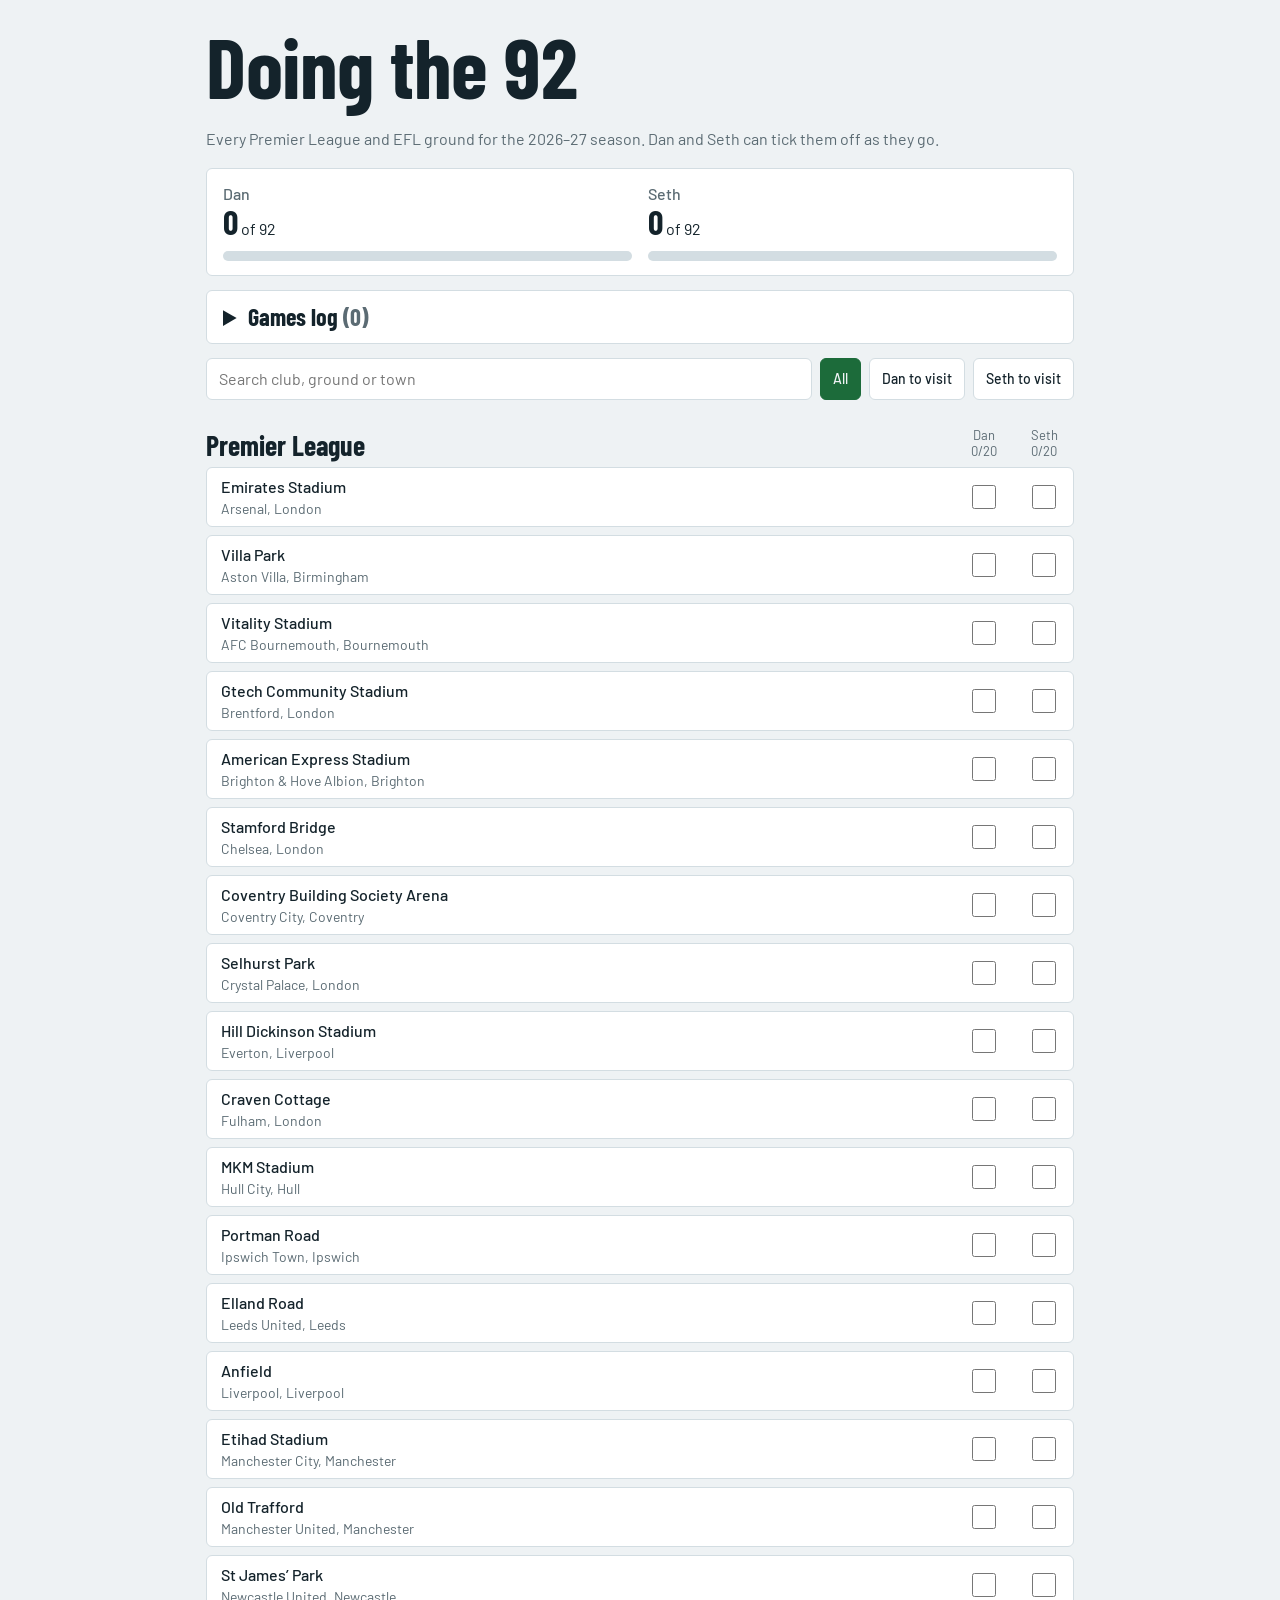
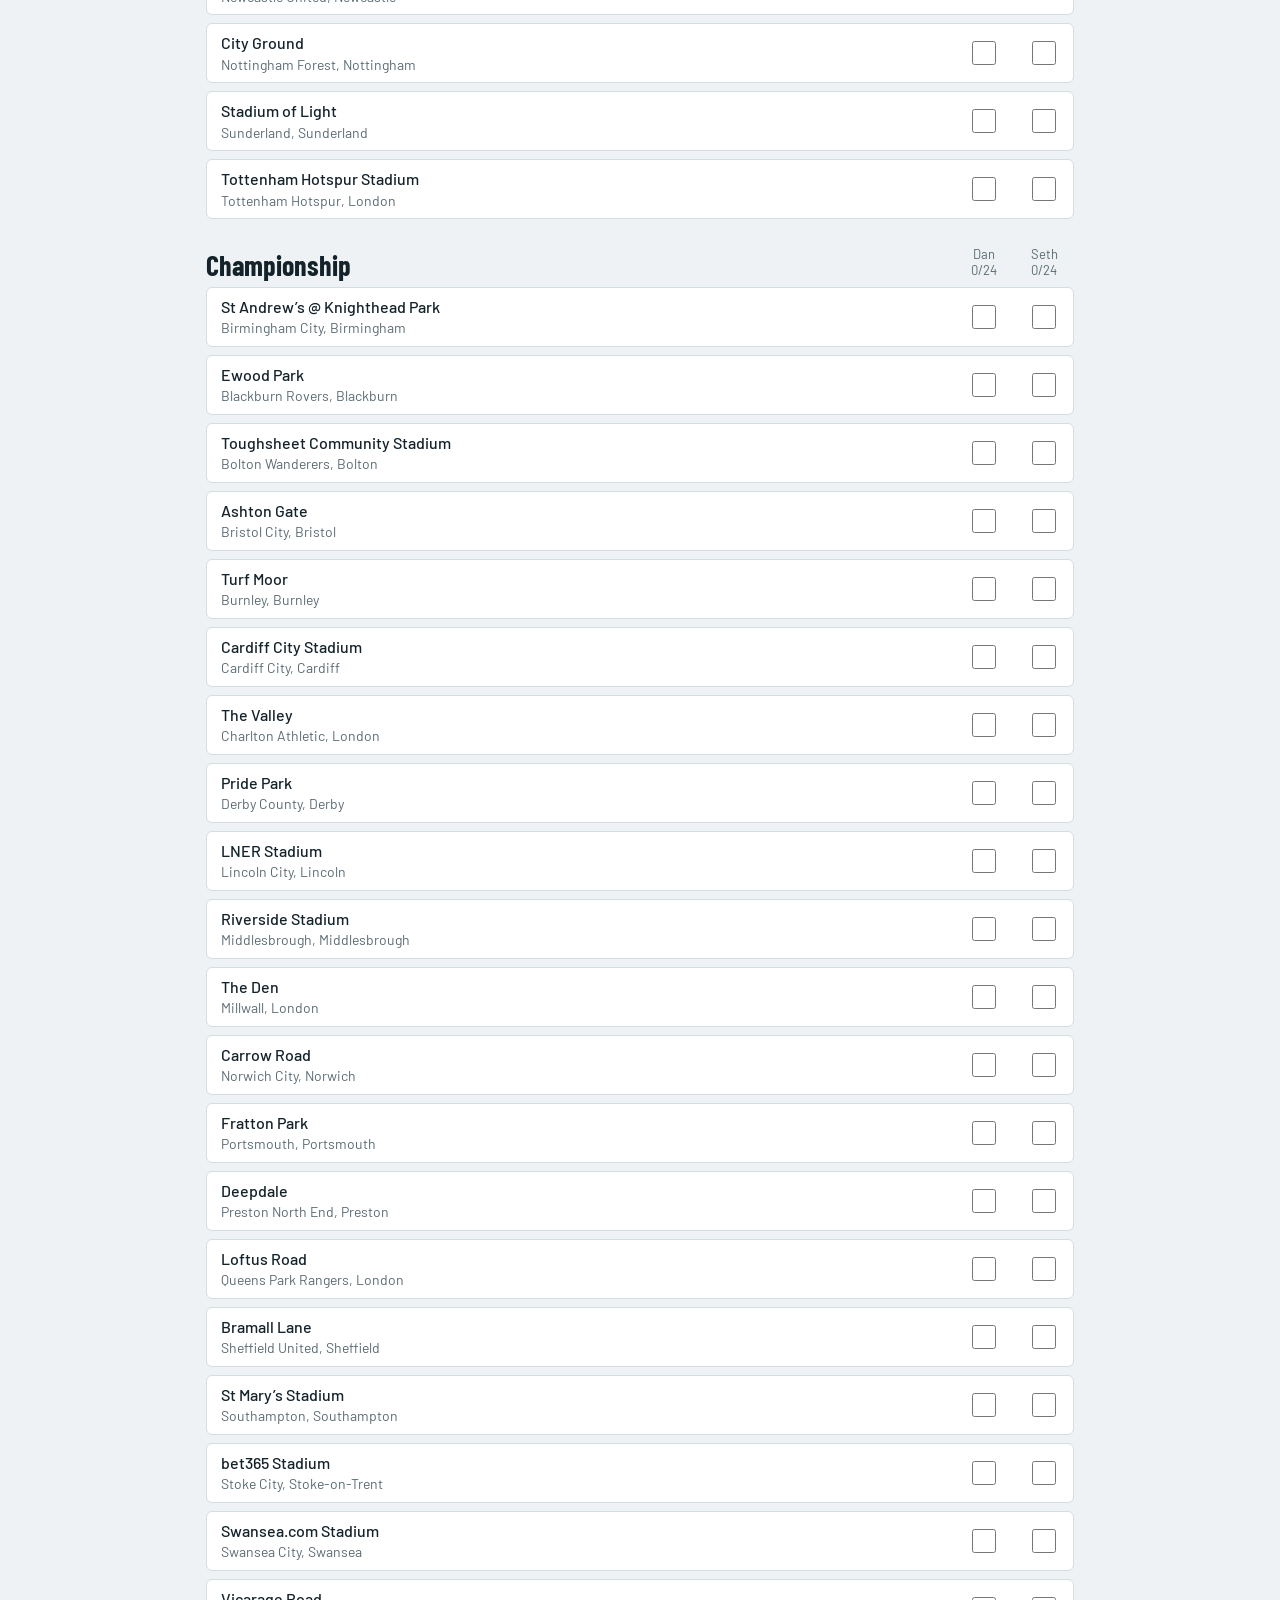
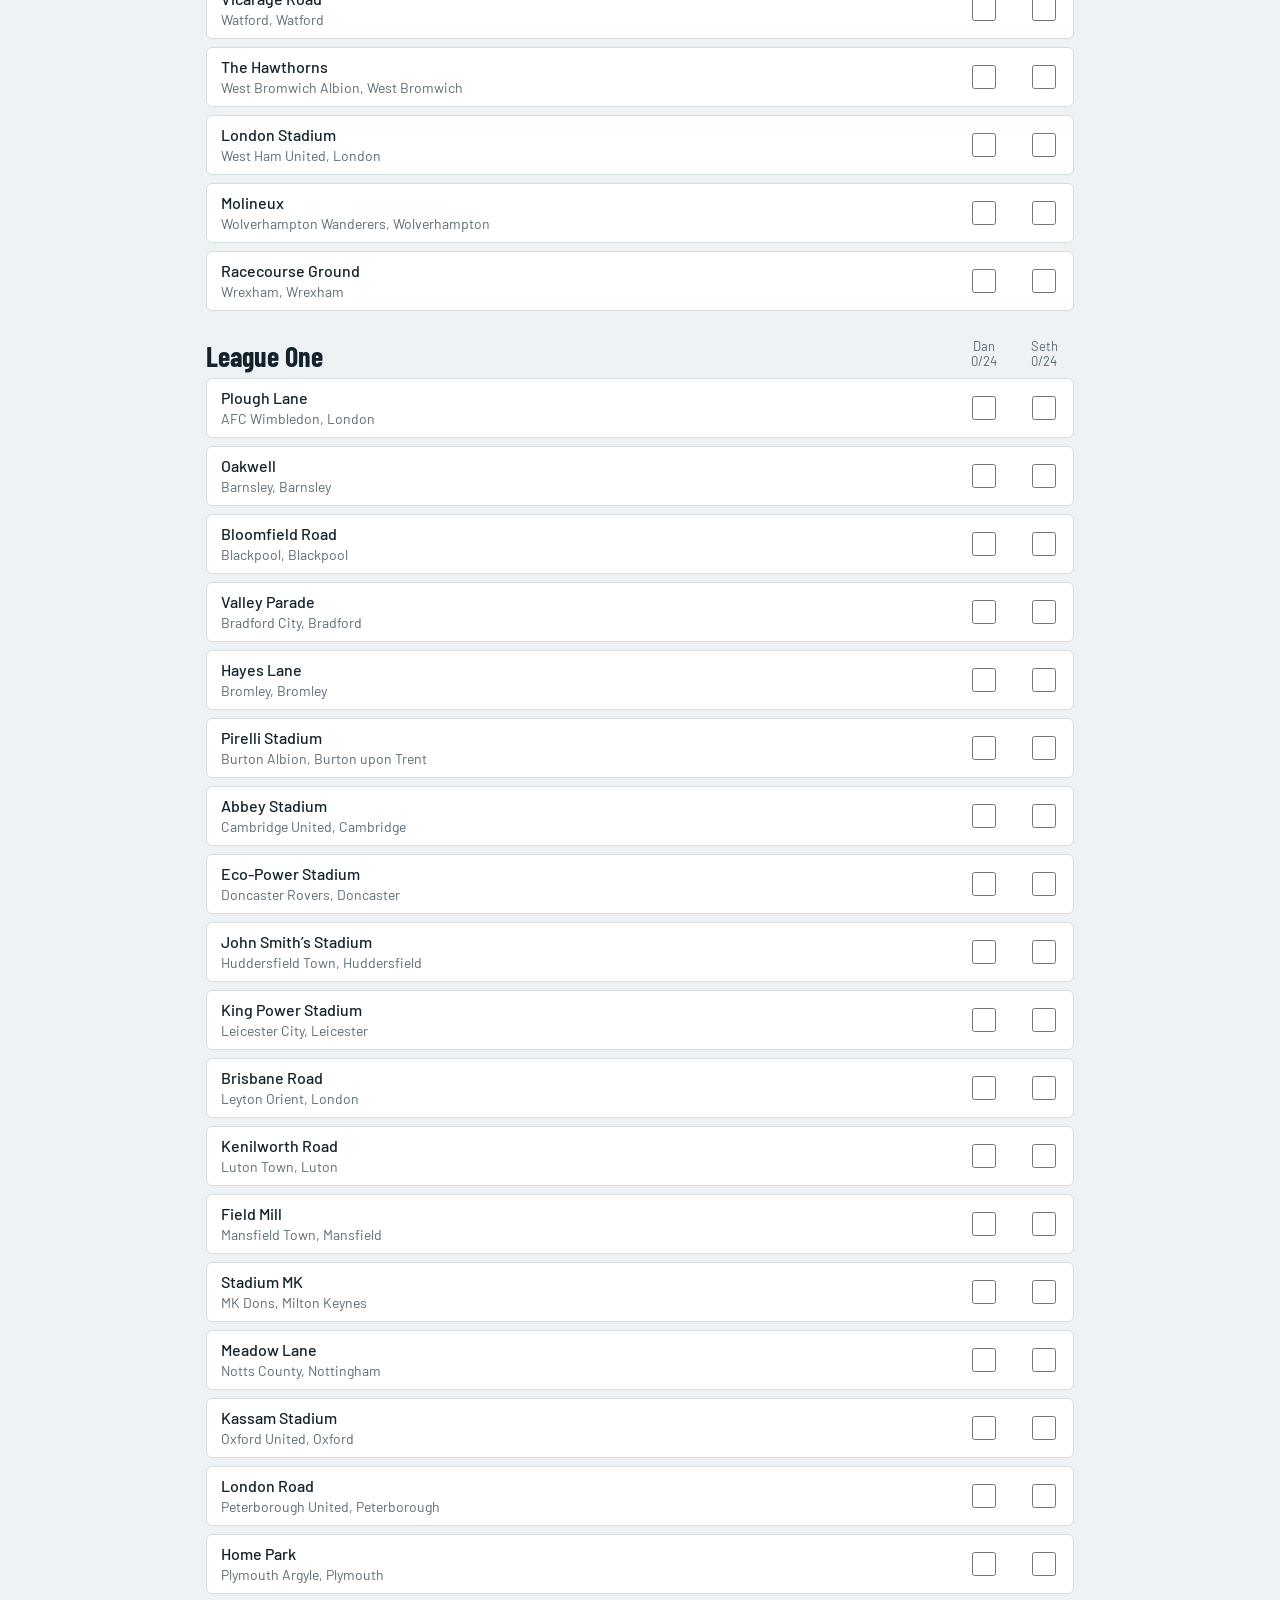
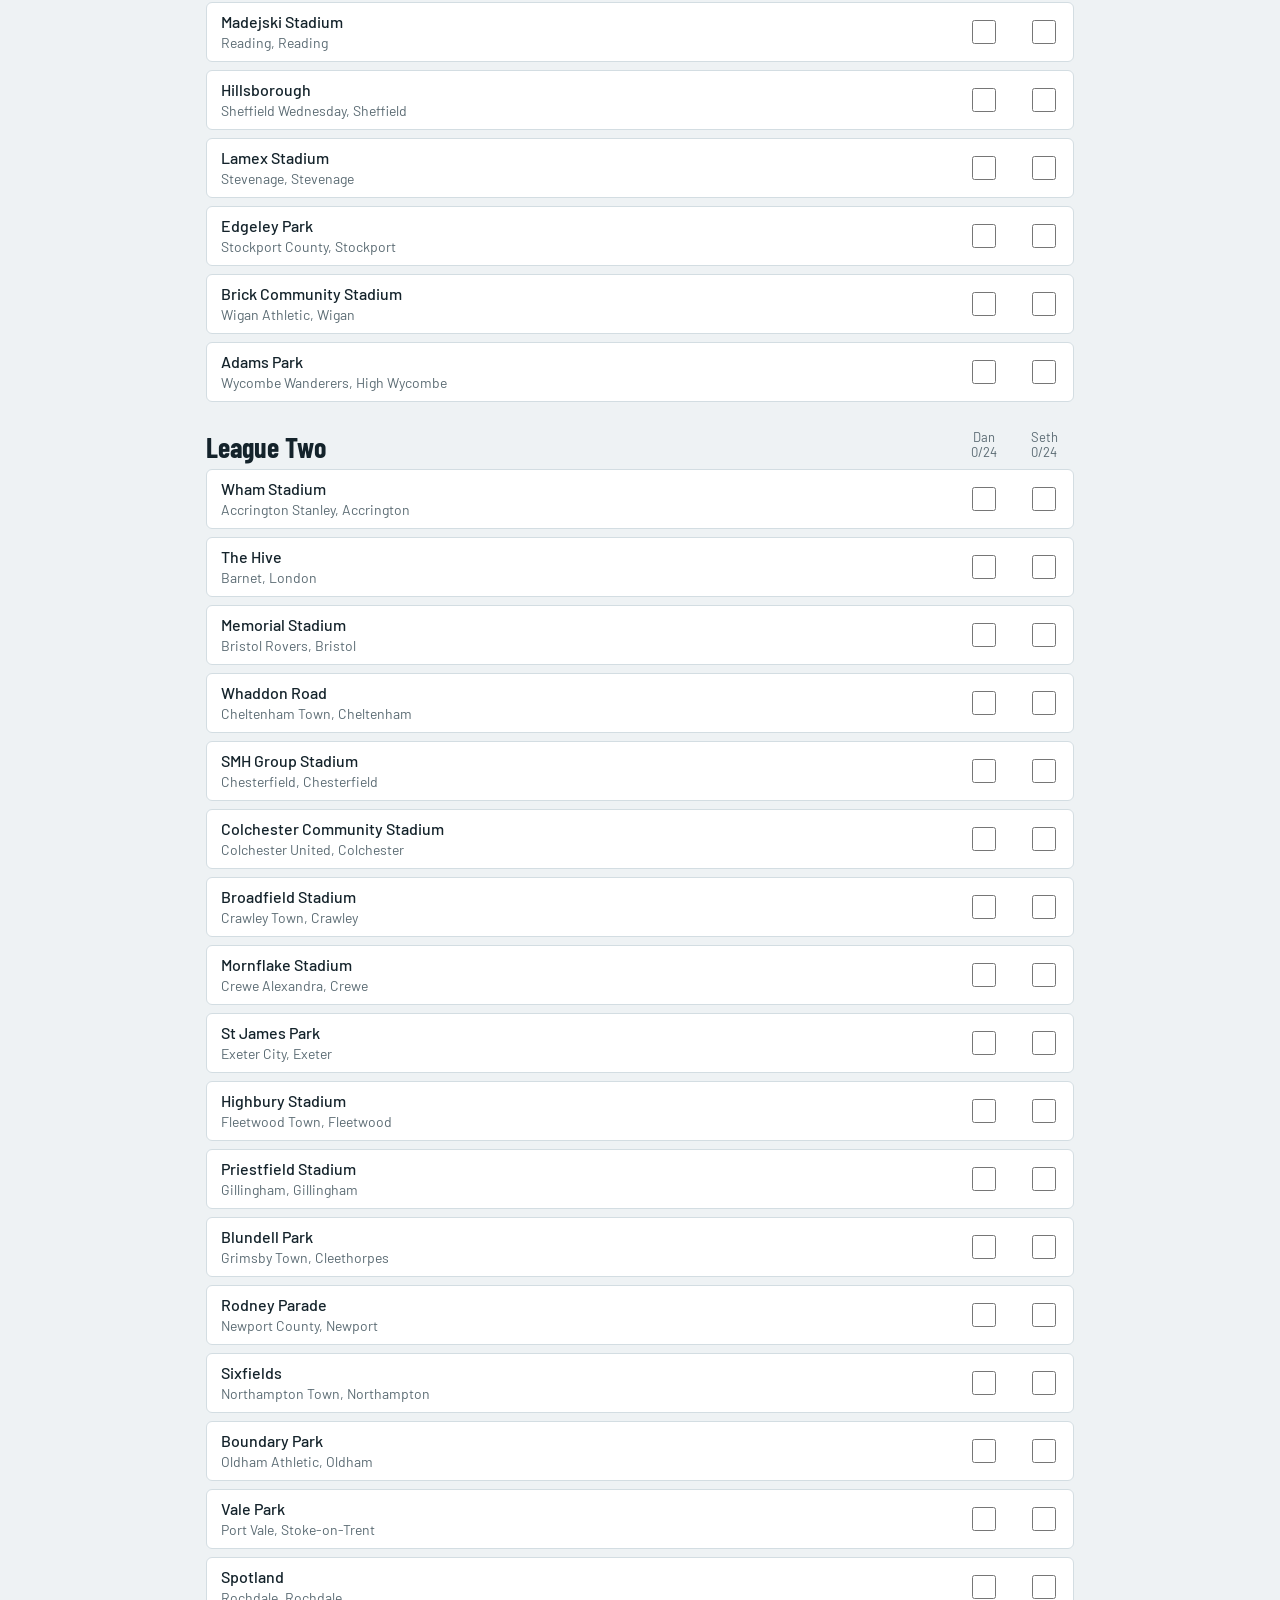
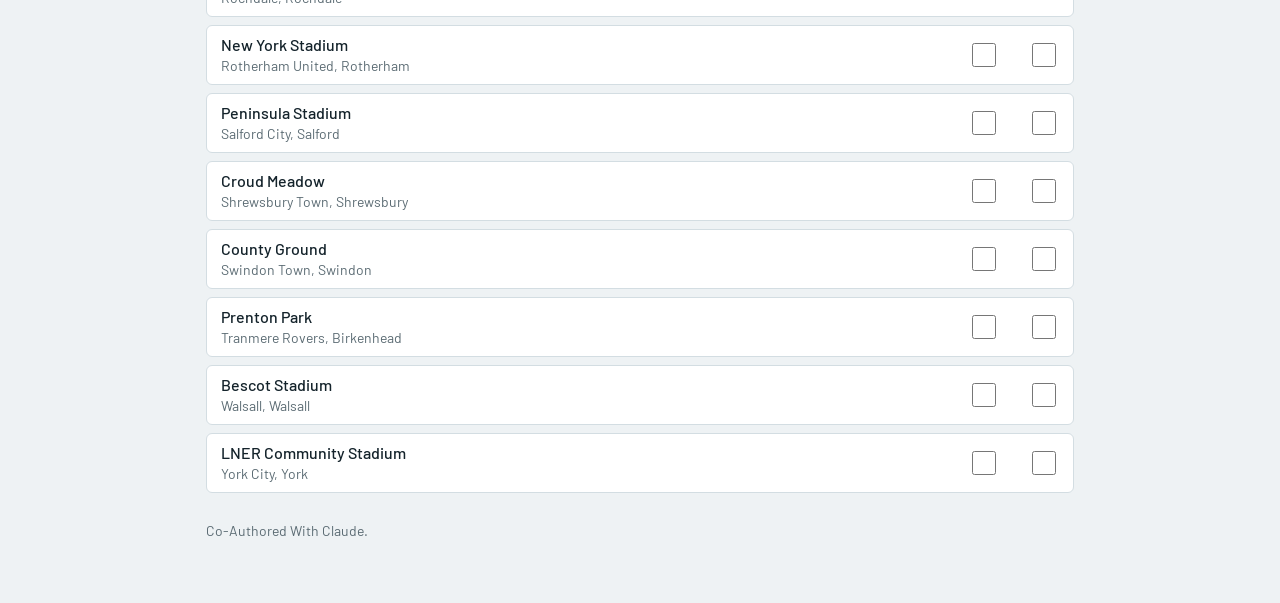
<file: index.html>
<!doctype html>
<!-- The doctype line tells the browser "this is a modern HTML5 page". It always goes first. -->
<html lang="en-GB">
<!-- <html> wraps the whole page. lang="en-GB" says the text is British English. That helps screen readers and translation tools. -->

<head>
    <!-- <head> holds information ABOUT the page. None of this is shown on the page itself. -->

    <!-- charset="utf-8" lets the page show symbols like the en dash (–) and curly apostrophes (’) correctly. -->
    <meta charset="utf-8">

    <!-- The viewport tag makes the page fit a phone screen instead of shrinking to look like a tiny desktop page.
         viewport-fit=cover lets it use the full screen on phones with notches. -->
    <meta name="viewport" content="width=device-width, initial-scale=1, viewport-fit=cover">

    <!-- The title appears on the browser tab. -->
    <title>Doing the 92</title>

    <!-- Loads two fonts (Barlow and Barlow Condensed) from Google Fonts. Needs an internet connection. -->
    <link
        href="https://fonts.googleapis.com/css2?family=Barlow+Condensed:wght@600;700&family=Barlow:wght@400;500&display=swap"
        rel="stylesheet">

    <!-- Connects this page to style.css, which holds all the colours, spacing and layout.
         The HTML says WHAT things are; the CSS says how they LOOK. -->
    <link rel="stylesheet" href="style.css">
</head>

<body>
    <!-- <body> holds everything you can actually see on the page. -->

    <!-- <main> marks the main content of the page. It works like a div but tells browsers what it is for. -->
    <main>
        <!-- <h1> is the main heading. A page should have only one. -->
        <h1>Doing the 92</h1>

        <!-- <p> is a paragraph. class="sub" is a label that the CSS uses to style this paragraph. -->
        <p class="sub">Every Premier League and EFL ground for the 2026–27 season. Dan and Seth can tick them off as
            they go.</p>

        <!-- PROGRESS BOXES
             <div> is a generic container with no meaning of its own. It is used to group things for layout.
             class="prog two" has TWO classes: "prog" (the box look) and "two" (a two-column layout). -->
        <div class="prog two">
            <!-- One column per person. <span> is a small inline container for a bit of text. -->
            <div><span class="who">Dan</span>
                <!-- <b> makes text bold. The id values (nd, od, bd) are unique names the JavaScript uses
                     to find these elements later and change them. nd = "number, Dan", od = "of, Dan", bd = "bar, Dan". -->
                <b id="nd">0</b> <span id="od">of 92</span>
                <!-- The progress bar: an outer track (.bar) with an inner <i> whose width the JavaScript changes. -->
                <div class="bar"><i id="bd"></i></div>
            </div>
            <!-- Seth's column is the same, with ids ending in "s". -->
            <div><span class="who">Seth</span><b id="ns">0</b> <span id="os">of 92</span>
                <div class="bar"><i id="bs"></i></div>
            </div>
        </div>

        <!-- GAMES LOG
             <details> is a built-in collapsible box. It opens and closes when you click the <summary>. No JavaScript needed. -->
        <details class="log">
            <summary>Games log <span id="gc">(0)</span></summary>
            <!-- The (0) is replaced by the real number of games by the JavaScript (renderLog function). -->

            <!-- <form> groups input fields. The JavaScript listens for it being submitted (see "submit" below). -->
            <form id="gf" class="gf">
                <!-- A <label> is the text that describes an input. Putting the <input> inside the label
                     means clicking the text also selects the input.
                     "required" stops the form being submitted while the field is empty. -->
                <label>Date<input type="date" id="gd" required></label>

                <!-- The ground box. list="gdl" connects it to the <datalist> with id="gdl" just after it.
                     A datalist gives the browser a set of suggestions to show while you type.
                     The JavaScript fills the datalist with the 92 grounds when the page loads.
                     autocomplete="off" turns off the browser's own remembered suggestions. -->
                <label>Ground<input id="gg" list="gdl" placeholder="Search ground or club" autocomplete="off"
                        required><datalist id="gdl"></datalist></label>

                <!-- maxlength limits how many characters can be typed. -->
                <label>Home team<input id="gh" maxlength="40" required></label>
                <label>Away team<input id="ga" maxlength="40" required></label>

                <!-- type="number" only allows numbers. min and max set the allowed range.
                     inputmode="numeric" makes phones show the number keypad. -->
                <label>Home goals<input id="ghg" type="number" min="0" max="99" inputmode="numeric"></label>
                <label>Away goals<input id="gag" type="number" min="0" max="99" inputmode="numeric"></label>
                <label>Attendance<input id="gat" type="number" min="0" inputmode="numeric"></label>
                <label>Away attendance<input id="gaa" type="number" min="0" inputmode="numeric"></label>

                <!-- Two tick boxes. type="checkbox" makes a box you tick. The value ("dan" or "seth")
                     is what the JavaScript reads to know who went. -->
                <div class="who2"><span>Who went</span><label><input type="checkbox"
                            value="dan">Dan</label><label><input type="checkbox" value="seth">Seth</label></div>

                <!-- A button of type="submit" sends the form. The browser checks the "required" fields first. -->
                <button type="submit">Add game</button>

                <!-- Two empty paragraphs the JavaScript fills in: an error message and a success message.
                     role="alert" and role="status" tell screen readers to announce them when they change. -->
                <p id="gerr" class="err" role="alert"></p>
                <p id="gok" class="ok" role="status"></p>
            </form>

            <!-- <a> is a link. href is where it goes. This opens the separate games page. -->
            <p class="lnk"><a href="games.html">View all logged games</a></p>
        </details>

        <!-- SEARCH AND FILTER CONTROLS -->
        <div class="ctl">
            <!-- type="search" is a text box meant for searching. -->
            <input id="q" type="search" placeholder="Search club, ground or town" aria-label="Search">
            <!-- data-f is a custom "data attribute". Any attribute starting with data- is yours to use.
                 The JavaScript reads it (b.dataset.f) to know which filter this button means.
                 aria-pressed tells screen readers which button is currently selected. -->
            <button data-f="-1" aria-pressed="true">All</button>
            <button data-f="dan" aria-pressed="false">Dan to visit</button>
            <button data-f="seth" aria-pressed="false">Seth to visit</button>
        </div>

        <!-- An empty container. The JavaScript builds the whole list of 92 grounds and puts it in here. -->
        <div id="out"></div>

        <p class="note">Co-Authored With Claude.</p>
    </main>

    <!-- Everything inside the script tags is JavaScript. It runs top to bottom once the page has loaded this far.
         It sits at the end of <body> so the HTML above already exists when the code looks for it. -->
    <script>
        /* ---------- 1. THE DATA ----------
           T is an array (a list) of divisions. Each division is [name, list of clubs].
           Each club is one piece of text with three parts separated by "|":
           club name | ground name | town.
           The code later splits each piece on "|" to get the three parts back. */
        const T = [
            ["Premier League",[
            "Arsenal|Emirates Stadium|London","Aston Villa|Villa Park|Birmingham","AFC Bournemouth|Vitality Stadium|Bournemouth","Brentford|Gtech Community Stadium|London","Brighton & Hove Albion|American Express Stadium|Brighton","Chelsea|Stamford Bridge|London","Coventry City|Coventry Building Society Arena|Coventry","Crystal Palace|Selhurst Park|London","Everton|Hill Dickinson Stadium|Liverpool","Fulham|Craven Cottage|London","Hull City|MKM Stadium|Hull","Ipswich Town|Portman Road|Ipswich","Leeds United|Elland Road|Leeds","Liverpool|Anfield|Liverpool","Manchester City|Etihad Stadium|Manchester","Manchester United|Old Trafford|Manchester","Newcastle United|St James’ Park|Newcastle","Nottingham Forest|City Ground|Nottingham","Sunderland|Stadium of Light|Sunderland","Tottenham Hotspur|Tottenham Hotspur Stadium|London"]],
            ["Championship",[
            "Birmingham City|St Andrew’s @ Knighthead Park|Birmingham","Blackburn Rovers|Ewood Park|Blackburn","Bolton Wanderers|Toughsheet Community Stadium|Bolton","Bristol City|Ashton Gate|Bristol","Burnley|Turf Moor|Burnley","Cardiff City|Cardiff City Stadium|Cardiff","Charlton Athletic|The Valley|London","Derby County|Pride Park|Derby","Lincoln City|LNER Stadium|Lincoln","Middlesbrough|Riverside Stadium|Middlesbrough","Millwall|The Den|London","Norwich City|Carrow Road|Norwich","Portsmouth|Fratton Park|Portsmouth","Preston North End|Deepdale|Preston","Queens Park Rangers|Loftus Road|London","Sheffield United|Bramall Lane|Sheffield","Southampton|St Mary’s Stadium|Southampton","Stoke City|bet365 Stadium|Stoke-on-Trent","Swansea City|Swansea.com Stadium|Swansea","Watford|Vicarage Road|Watford","West Bromwich Albion|The Hawthorns|West Bromwich","West Ham United|London Stadium|London","Wolverhampton Wanderers|Molineux|Wolverhampton","Wrexham|Racecourse Ground|Wrexham"]],
            ["League One",[
            "AFC Wimbledon|Plough Lane|London","Barnsley|Oakwell|Barnsley","Blackpool|Bloomfield Road|Blackpool","Bradford City|Valley Parade|Bradford","Bromley|Hayes Lane|Bromley","Burton Albion|Pirelli Stadium|Burton upon Trent","Cambridge United|Abbey Stadium|Cambridge","Doncaster Rovers|Eco-Power Stadium|Doncaster","Huddersfield Town|John Smith’s Stadium|Huddersfield","Leicester City|King Power Stadium|Leicester","Leyton Orient|Brisbane Road|London","Luton Town|Kenilworth Road|Luton","Mansfield Town|Field Mill|Mansfield","MK Dons|Stadium MK|Milton Keynes","Notts County|Meadow Lane|Nottingham","Oxford United|Kassam Stadium|Oxford","Peterborough United|London Road|Peterborough","Plymouth Argyle|Home Park|Plymouth","Reading|Madejski Stadium|Reading","Sheffield Wednesday|Hillsborough|Sheffield","Stevenage|Lamex Stadium|Stevenage","Stockport County|Edgeley Park|Stockport","Wigan Athletic|Brick Community Stadium|Wigan","Wycombe Wanderers|Adams Park|High Wycombe"]],
            ["League Two",[
            "Accrington Stanley|Wham Stadium|Accrington","Barnet|The Hive|London","Bristol Rovers|Memorial Stadium|Bristol","Cheltenham Town|Whaddon Road|Cheltenham","Chesterfield|SMH Group Stadium|Chesterfield","Colchester United|Colchester Community Stadium|Colchester","Crawley Town|Broadfield Stadium|Crawley","Crewe Alexandra|Mornflake Stadium|Crewe","Exeter City|St James Park|Exeter","Fleetwood Town|Highbury Stadium|Fleetwood","Gillingham|Priestfield Stadium|Gillingham","Grimsby Town|Blundell Park|Cleethorpes","Newport County|Rodney Parade|Newport","Northampton Town|Sixfields|Northampton","Oldham Athletic|Boundary Park|Oldham","Port Vale|Vale Park|Stoke-on-Trent","Rochdale|Spotland|Rochdale","Rotherham United|New York Stadium|Rotherham","Salford City|Peninsula Stadium|Salford","Shrewsbury Town|Croud Meadow|Shrewsbury","Swindon Town|County Ground|Swindon","Tranmere Rovers|Prenton Park|Birkenhead","Walsall|Bescot Stadium|Walsall","York City|LNER Community Stadium|York"]]
        ];

        /* ---------- 2. SAVED TICKS (the "state") ---------- */

        // KEY is the name the ticks are saved under in the browser's storage.
        // P is the list of people, used to loop over Dan and Seth.
        const KEY = "doing-the-92-v2", P = ["dan", "seth"];

        // done holds who has visited what. A Set is a list that cannot contain duplicates, which suits ticks.
        // filter remembers which button is selected. term remembers what is typed in the search box.
        // "let" is used because these values change. "const" is for values that never get reassigned.
        let done = { dan: new Set(), seth: new Set() }, filter = "-1", term = "";

        // Load saved ticks. localStorage is a small store inside the browser that survives closing the page.
        // It only stores text, so the ticks are saved as JSON text and converted back with JSON.parse.
        // try/catch means "try this, and if it fails (for example, nothing saved yet), carry on without crashing".
        try { const s = JSON.parse(localStorage.getItem(KEY)); if (s) P.forEach(p => done[p] = new Set(s[p] || [])) } catch (e) { }

        // Save the ticks. [...done.dan] turns a Set into a normal array so it can be turned into text.
        function save() { try { localStorage.setItem(KEY, JSON.stringify({ dan: [...done.dan], seth: [...done.seth] })) } catch (e) { } }

        // Makes text safe to put inside HTML. Characters like & and < have special meaning in HTML,
        // so they are swapped for safe versions (&amp; &lt; &quot;). It stops odd text breaking the page.
        function esc(s) { return s.replace(/&/g, "&amp;").replace(/</g, "&lt;").replace(/"/g, "&quot;") }

        /* ---------- 3. DRAWING THE PAGE ----------
           render() rebuilds the list of grounds and the progress bars from the current data.
           It runs on page load and again after every tick, search, filter change and added game. */
        function render() {
            let html = "", total = 0;   // html collects the page markup as text; total counts all the grounds

            // Go through each division (Premier League, Championship...).
            // ([name, list]) unpacks each division into its name and its list of clubs.
            T.forEach(([name, list]) => {
                // Turn each "club|ground|town" text into an array: [club, ground, town].
                const rows = list.map(r => r.split("|"));
                total += rows.length;

                // Work out which rows to show, based on the selected filter button and the search box.
                // filter() keeps only the rows where the function returns true.
                const vis = rows.filter(r => {
                    if (filter === "dan" && done.dan.has(r[0])) return false;    // hide grounds Dan has done
                    if (filter === "seth" && done.seth.has(r[0])) return false;  // hide grounds Seth has done
                    // Show the row if the search box is empty, or if the search text appears in the club, ground or town.
                    return !term || r.join(" ").toLowerCase().includes(term);
                });
                if (!vis.length) return;   // nothing to show in this division, so skip its heading too

                // Counts like "3/24": how many clubs in this division a person has ticked.
                const cnt = p => rows.filter(r => done[p].has(r[0])).length + "/" + rows.length;

                // Build the markup for this division. Text in `backticks` is a "template literal":
                // anything inside ${ } is replaced by its value.
                html += `<div class="hd"><h2>${name}</h2><span>Dan<br>${cnt("dan")}</span><span>Seth<br>${cnt("seth")}</span></div>` + vis.map(r => {
                    const c = esc(r[0]);   // the club name, made safe for HTML
                    // box() makes one tick box. data-p and data-c store the person and the club on the box itself,
                    // so the code knows exactly which tick was clicked. The "checked" attribute is added if already ticked.
                    const box = (p, n) => `<label><input type="checkbox" data-p="${p}" data-c="${c}" aria-label="${n} visited ${c}"${done[p].has(r[0]) ? " checked" : ""}></label>`;
                    // One row: ground name, club and town on the left, then Dan's box and Seth's box.
                    return `<div class="r"><div><span class="t">${esc(r[1])}</span><span class="g">${c}, ${esc(r[2])}</span></div>${box("dan", "Dan")}${box("seth", "Seth")}</div>`;
                }).join("");   // join("") glues the list of rows into one long piece of text
            });

            // Put the finished markup into the empty <div id="out"> on the page.
            document.getElementById("out").innerHTML = html || '<p class="empty">No grounds match.</p>';

            renderLog();   // update the "(0)" count on the Games log heading (function defined further down)

            // Update both progress boxes. k is the first letter of the name ("d" or "s"),
            // so "n" + k is "nd" or "ns", matching the ids in the HTML above.
            P.forEach(p => {
                const n = done[p].size, k = p[0];
                document.getElementById("n" + k).textContent = n;                      // the big number
                document.getElementById("o" + k).textContent = "of " + total;          // "of 92"
                document.getElementById("b" + k).style.width = (n / total * 100) + "%"; // bar width as a percentage
            });
        }

        /* ---------- 4. REACTING TO THE USER ----------
           An "event listener" waits for something to happen (click, typing...) and then runs a function. */

        // One listener on the whole list catches every tick box change ("event delegation").
        // That is simpler than attaching 184 separate listeners, and still works after render() rebuilds the list.
        document.getElementById("out").addEventListener("change", e => {
            // e.target is the thing that changed. dataset reads its data-p and data-c attributes.
            const p = e.target.dataset.p, c = e.target.dataset.c; if (!p) return;
            // If the box is now ticked, add the club to the person's Set. Otherwise remove it.
            e.target.checked ? done[p].add(c) : done[p].delete(c); save(); render();
        });

        // Typing in the search box: store the text (trimmed, lower case) and redraw.
        document.getElementById("q").addEventListener("input", e => { term = e.target.value.trim().toLowerCase(); render() });

        // Filter buttons: loop over all three and give each a click listener.
        document.querySelectorAll(".ctl button").forEach(b => b.addEventListener("click", () => {
            filter = b.dataset.f;   // read the data-f value from the clicked button
            // Mark only the clicked button as pressed (x === b is true for just that one).
            document.querySelectorAll(".ctl button").forEach(x => x.setAttribute("aria-pressed", x === b));
            render();
        }));

        /* ---------- 5. THE GAMES LOG ---------- */

        // Load saved games from storage, the same way the ticks were loaded.
        const GKEY = "doing-the-92-games";
        let games = [];
        try { const g = JSON.parse(localStorage.getItem(GKEY)); if (Array.isArray(g)) games = g } catch (e) { }
        function saveGames() { try { localStorage.setItem(GKEY, JSON.stringify(games)) } catch (e) { } }

        // G is a lookup table: G["Bristol Rovers"] gives ["Bristol Rovers", "Memorial Stadium", "Bristol"].
        const G = {}; T.forEach(([, l]) => l.forEach(r => { const x = r.split("|"); G[x[0]] = x }));

        // Grab the form elements once and give them short names, so the code below is easier to read.
        const gf = document.getElementById("gf"), gg = document.getElementById("gg"), gd = document.getElementById("gd"), gh = document.getElementById("gh"), ga = document.getElementById("ga"), ghg = document.getElementById("ghg"), gag = document.getElementById("gag"), gat = document.getElementById("gat"), gaa = document.getElementById("gaa"), gerr = document.getElementById("gerr");

        // Fill the datalist so the Ground box can suggest grounds as you type.
        // L is a second lookup table that turns what the user typed into the club name.
        // Each ground can be found by "Ground (Club)", by ground name alone, or by club name alone.
        const L = {};
        document.getElementById("gdl").innerHTML = Object.values(G).sort((a, b) => a[1].localeCompare(b[1])).map(r => { const v = r[1] + " (" + r[0] + ")"; L[v.toLowerCase()] = r[0]; L[r[1].toLowerCase()] = L[r[1].toLowerCase()] || r[0]; L[r[0].toLowerCase()] = r[0]; return `<option value="${esc(v)}"></option>` }).join("");

        // club() returns the club for whatever is typed in the Ground box, or "" if it matches nothing.
        const club = () => L[gg.value.trim().toLowerCase()] || "";

        // Default the date box to today. toISOString() gives text like "2026-11-27T10:00:00Z";
        // slice(0, 10) keeps just the first 10 characters, the date part.
        gd.value = new Date().toISOString().slice(0, 10);

        // When the ground matches a club, fill in the Home team box automatically (it can still be changed).
        gg.addEventListener("input", () => { const c = club(); if (c) gh.value = c });

        // Shows how many games are logged in the "Games log (0)" heading.
        // This is a "function declaration", so JavaScript makes it available to the whole script,
        // which is why render() above can call it even though it is written further down.
        function renderLog() { document.getElementById("gc").textContent = "(" + games.length + ")" }

        // When "Add game" is pressed and the form's required fields are filled in, this runs.
        gf.addEventListener("submit", e => {
            e.preventDefault();   // stop the browser's default action of reloading the page when a form is submitted

            // Find which "Who went" boxes are ticked and collect their values into a list, e.g. ["dan", "seth"].
            const who = [...gf.querySelectorAll(".who2 input:checked")].map(x => x.value);
            if (!who.length) { gerr.textContent = "Tick Dan, Seth or both."; return }   // "return" stops here

            const c = club(); if (!c) { gerr.textContent = "Pick a ground from the list."; return }
            gerr.textContent = "";   // clear any old error message

            // Add the new game to the list as an "object": a bundle of named values.
            // The id is made from the current time plus random characters so every game has a unique one.
            games.push({ id: Date.now().toString(36) + Math.random().toString(36).slice(2, 6), date: gd.value, club: c, ground: G[c][1], home: gh.value.trim(), away: ga.value.trim(), hg: ghg.value, ag: gag.value, att: gat.value, aatt: gaa.value, who });

            who.forEach(p => done[p].add(c));   // also tick the ground for everyone who went
            save(); saveGames();                // store both the ticks and the games

            // Clear the form ready for the next game, show the success message, and untick the Who went boxes.
            gg.value = ""; gh.value = ""; ga.value = ghg.value = gag.value = gat.value = gaa.value = ""; document.getElementById("gok").textContent = "Game added."; gf.querySelectorAll(".who2 input").forEach(x => x.checked = false);
            render();   // redraw so the new tick and the games count show up
        });

        // The very last line: draw the page for the first time when it loads.
        render();
    </script>
</body>

</html>
</file>
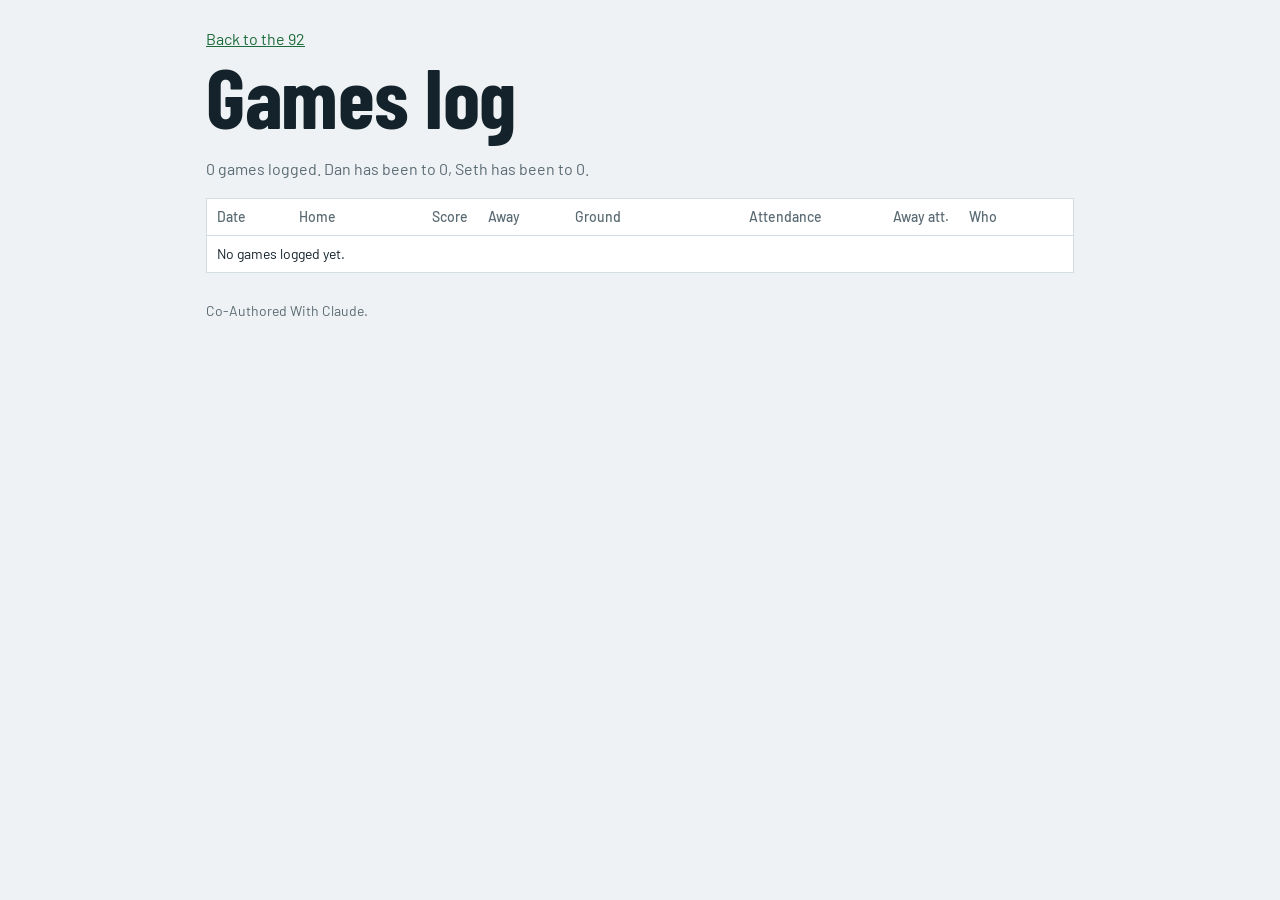
<file: games.html>
<!doctype html>
<!-- Tells the browser this is a modern HTML5 page. Always the first line. -->
<html lang="en-GB">
<!-- lang="en-GB" says the text is British English, which helps screen readers and translation tools. -->

<head>
    <!-- <head> holds information ABOUT the page. None of it is displayed on the page itself. -->
    <meta charset="utf-8">   <!-- lets the page show symbols like the en dash (–) correctly -->
    <!-- Makes the page fit phone screens instead of shrinking to look like a tiny desktop page. -->
    <meta name="viewport" content="width=device-width, initial-scale=1, viewport-fit=cover">
    <!-- Text shown on the browser tab. -->
    <title>Games log | Doing the 92</title>
    <!-- Loads the Barlow fonts from Google Fonts (needs an internet connection). -->
    <link href="https://fonts.googleapis.com/css2?family=Barlow+Condensed:wght@600;700&family=Barlow:wght@400;500&display=swap"
        rel="stylesheet">
    <!-- Connects this page to style.css. Both pages share it, so they look the same. -->
    <link rel="stylesheet" href="style.css">
</head>

<body>
    <!-- <body> holds everything visible on the page. -->
    <main>
        <!-- A link back to the main page. href is the file it goes to. It must match the main file's name. -->
        <a class="back" href="index.html">Back to the 92</a>

        <h1>Games log</h1>

        <!-- Empty on purpose. The JavaScript fills it with a summary such as "2 games logged. Dan has been to 1...".
             id="sum" is the unique name the script uses to find this paragraph. -->
        <p class="sub" id="sum"></p>

        <!-- A wrapper so the table can scroll sideways on narrow screens (see .tw in style.css). -->
        <div class="tw">
            <!-- A table has: <thead> (the header), <tbody> (the body), <tr> (a row),
                 <th> (a header cell) and <td> (an ordinary cell). -->
            <table>
                <thead>
                    <tr>
                        <!-- Each <th> is a column heading. class="n" right-aligns the number columns. -->
                        <th>Date</th>
                        <th>Home</th>
                        <th class="n">Score</th>
                        <th>Away</th>
                        <th>Ground</th>
                        <th class="n">Attendance</th>
                        <th class="n">Away att.</th>
                        <th>Who</th>
                        <th></th>   <!-- an empty heading above the Remove buttons -->
                    </tr>
                </thead>
                <!-- Starts empty. The JavaScript adds one row per logged game. -->
                <tbody id="rows"></tbody>
            </table>
        </div>

        <p class="note">Co-Authored With Claude.</p>
    </main>

    <!-- The JavaScript for this page. It sits at the end of the body so the table above already exists
         when the code looks for it. -->
    <script>
        /* ---------- 1. LOAD THE SAVED GAMES ----------
           The main page (index.html) saves games into localStorage, a small store inside the browser.
           This page reads them from the same place, using the same name (the "key"). */
        const GKEY = "doing-the-92-games";
        let games = [];   // "let" because the list can change when a game is removed

        // localStorage only holds text, so the games were saved as JSON text.
        // JSON.parse turns that text back into a real list. try/catch means: if anything goes wrong
        // (nothing saved yet, or storage blocked), carry on with an empty list instead of crashing.
        try { const g = JSON.parse(localStorage.getItem(GKEY)); if (Array.isArray(g)) games = g } catch (e) { }

        // Saves the list back after a game is removed. JSON.stringify turns the list into text.
        function saveGames() { try { localStorage.setItem(GKEY, JSON.stringify(games)) } catch (e) { } }

        /* ---------- 2. SMALL HELPER FUNCTIONS ---------- */

        // Makes text safe to put inside HTML by swapping special characters (& < ") for safe versions.
        // String(s) first turns whatever it is given into text.
        function esc(s) { return String(s).replace(/&/g, "&amp;").replace(/</g, "&lt;").replace(/"/g, "&quot;") }

        // Formats a number with commas, e.g. 12345 becomes "12,345". An empty value stays empty.
        // This is an "arrow function": (inputs) => result. "v == null" catches missing values.
        const n = v => v === "" || v == null ? "" : Number(v).toLocaleString("en-GB");

        // Turns the stored value "dan" or "seth" into a name for display.
        // The ? : is a short if/else: condition ? valueIfTrue : valueIfFalse.
        const name = p => p === "dan" ? "Dan" : "Seth";

        /* ---------- 3. DRAW THE TABLE ----------
           render() writes the summary line and builds the table rows from the games list.
           It runs once when the page loads and again after a game is removed. */
        function render() {
            // c("dan") counts the games where "dan" is in the who list. filter() keeps matching items;
            // .length is how many were kept.
            const c = p => games.filter(g => g.who.includes(p)).length;

            // Write the summary sentence into <p id="sum">. textContent sets plain text.
            // The "games.length === 1 ? ..." part chooses "game" or "games" correctly.
            document.getElementById("sum").textContent = games.length + (games.length === 1 ? " game" : " games") + " logged. Dan has been to " + c("dan") + ", Seth has been to " + c("seth") + ".";

            const rows = document.getElementById("rows");   // the empty <tbody>

            // If there are no games, show one row saying so, and stop. colspan="9" stretches the cell across all 9 columns.
            if (!games.length) { rows.innerHTML = '<tr><td colspan="9">No games logged yet.</td></tr>'; return }

            // Build the rows. Step by step:
            // [...games]        makes a copy of the list, so sorting doesn't change the original
            // .sort(...)        puts the newest date first (dates like "2026-11-27" sort correctly as text)
            // .map(g => ...)    turns each game into a piece of HTML for its row
            // .join("")         glues all the pieces into one long piece of text
            rows.innerHTML = [...games].sort((a, b) => b.date.localeCompare(a.date)).map(g => {
                // Turn "2026-11-27" into a friendly date like "27 Nov 2026".
                // "T12:00:00" adds midday so time zones can't shift the date to the day before.
                const d = new Date(g.date + "T12:00:00").toLocaleDateString("en-GB", { day: "numeric", month: "short", year: "numeric" });

                // The score, like "2–1". If either goals box was left blank, show just a dash.
                const sc = g.hg === "" || g.hg == null || g.ag === "" || g.ag == null ? "–" : g.hg + "–" + g.ag;

                // One table row. Text in `backticks` is a "template literal": anything inside ${ } is replaced by its value.
                // esc() makes the typed text safe. "g.home || g.match || ''" means: use home if it exists,
                // otherwise match (an older format), otherwise nothing.
                // data-id stores this game's unique id on its Remove button, so the code knows which game to delete.
                return `<tr><td>${esc(d)}</td><td>${esc(g.home || g.match || "")}</td><td class="n">${esc(sc)}</td><td>${esc(g.away || "")}</td><td>${esc(g.ground || g.club)}</td><td class="n">${n(g.att)}</td><td class="n">${n(g.aatt)}</td><td>${g.who.map(name).join(", ")}</td><td><button data-id="${g.id}" aria-label="Remove game on ${esc(d)}">Remove</button></td></tr>`;
            }).join("");
        }

        /* ---------- 4. REMOVING A GAME ----------
           One click listener on the whole table body catches clicks on every Remove button
           ("event delegation"). That works even though the buttons are created by JavaScript. */
        document.getElementById("rows").addEventListener("click", e => {
            // e.target is the thing that was clicked. Only Remove buttons have a data-id, so
            // clicking anywhere else gives no id and the function stops.
            // confirm() shows an OK/Cancel box; if the user cancels, we stop too.
            const id = e.target.dataset.id; if (!id || !confirm("Remove this game?")) return;

            // Keep every game EXCEPT the one with this id, save the shorter list, and redraw.
            games = games.filter(g => g.id !== id); saveGames(); render();
        });

        // The last line: draw the table for the first time when the page loads.
        render();
    </script>
</body>

</html>
</file>
<file: style.css>
/* =====================================================================
   style.css - controls how the pages LOOK.
   The HTML files say what each thing is. This file says its colours,
   sizes, spacing and layout.

   How a CSS rule works:
       selector { property: value; }
   The selector picks which elements to style. Each property inside the
   curly brackets changes one thing about them.
   Selector types used here:
       p        an element type (every <p>)
       .sub     a class (anything with class="sub")
       #name    an id (not used in this file)
       .a .b    "descendant": a .b inside an .a
       .a.b     both classes on the same element
       a, b     a comma means "this rule applies to both"
   ===================================================================== */


/* ---------------------------------------------------------------------
   1. COLOUR VARIABLES
   Names starting with -- are "custom properties" (variables). They are
   defined once here and used everywhere as var(--name). To change a
   colour across the whole site, change it in one place.
   :root means the top of the page, so the variables are available everywhere.
   --------------------------------------------------------------------- */
:root {
  --bg: #eef2f4;      /* page background */
  --card: #fff;       /* background of boxes and rows */
  --ink: #14232b;     /* main text colour */
  --mute: #5b6b73;    /* quieter grey text */
  --line: #d3dde2;    /* thin border lines */
  --acc: #1c6b3a;     /* accent colour (green) for ticks, buttons and bars */
  --on: #fff4d6;      /* highlight colour (not used by the current pages) */
  --onl: #e8a317;     /* amber highlight (not used by the current pages) */
  color-scheme: light;  /* tells the browser to draw its own controls (date picker etc.) in light mode */
  box-sizing: border-box;  /* see the box-sizing rule below */
  /* env(safe-area-inset-...) leaves room for phone notches and home bars.
     The ", 0px" part is the fallback used on devices that don't report one. */
  padding-top: env(safe-area-inset-top, 0px);
  padding-bottom: env(safe-area-inset-bottom, 0px);
}

/* DARK MODE
   @media (prefers-color-scheme: dark) only applies when the visitor's device is set to dark mode.
   Inside it, the same variable names get new dark values, so everything that uses
   var(--bg) and friends switches colour automatically.
   :not([data-theme="light"]) means "unless the page has been forced to light mode". */
@media (prefers-color-scheme: dark) {
  :root:not([data-theme="light"]) {
    --bg: #0e171b;
    --card: #162228;
    --ink: #e6eef1;
    --mute: #93a5ad;
    --line: #26363d;
    --acc: #4fc47f;
    --on: #2c2510;
    --onl: #e8a317;
    color-scheme: dark;
  }
}

/* Lets a page force dark mode by adding data-theme="dark" to the <html> tag. */
:root[data-theme="dark"] {
  --bg: #0e171b;
  --card: #162228;
  --ink: #e6eef1;
  --mute: #93a5ad;
  --line: #26363d;
  --acc: #4fc47f;
  --on: #2c2510;
  --onl: #e8a317;
  color-scheme: dark;
}


/* ---------------------------------------------------------------------
   2. BASIC PAGE SETUP
   --------------------------------------------------------------------- */

/* * matches every element. border-box means an element's width INCLUDES its padding and border,
   which makes sizes much easier to predict. */
* {
  box-sizing: border-box;
}

/* When the browser scrolls to a link target, keep it clear of the top safe area. */
html {
  scroll-padding-top: env(safe-area-inset-top, 0px);
}

body {
  margin: 0;                       /* removes the browser's default gap around the page */
  background: var(--bg);
  color: var(--ink);
  /* "font" is a shorthand for: weight size/line-height family-list.
     400 = normal weight, 16px text, 1.4 = line height (1.4 times the text size).
     The browser uses the first font it has: Barlow, else the device's system font, else any sans-serif. */
  font: 400 16px/1.4 Barlow, system-ui, sans-serif;
}

/* The main content column. */
main {
  max-width: 900px;       /* never wider than 900px, so lines stay readable on big screens */
  margin: 0 auto;         /* "0 auto" = no top/bottom margin, and equal automatic left/right margins, which centres it */
  padding: 20px 16px 48px;  /* space inside: top 20px, left and right 16px, bottom 48px */
}

/* The big page title. */
h1 {
  /* clamp(smallest, preferred, largest) picks a size that scales with the screen width:
     12vw is 12% of the window width, but never below 44px or above 84px.
     The "/ 0.9" is the line height, so lines sit tightly together. */
  font: 700 clamp(44px, 12vw, 84px) / 0.9 "Barlow Condensed", Impact, sans-serif;
  margin: 8px 0 1.5rem;     /* top 8px, sides 0, bottom 1.5rem (1rem = the root font size, normally 16px) */
  letter-spacing: -0.5px;   /* pulls the letters slightly closer together */
}

/* The paragraph under the title. */
.sub {
  color: var(--mute);
  margin: 0 0 18px;     /* margin order is top, right/left, bottom: so only 18px underneath */
}


/* ---------------------------------------------------------------------
   3. PROGRESS BOXES (Dan and Seth at the top)
   --------------------------------------------------------------------- */
.prog {
  background: var(--card);
  border: 1px solid var(--line);    /* width, style, colour */
  border-radius: 6px;               /* rounded corners */
  padding: 14px 16px;               /* space between the border and the content */
  margin-bottom: 14px;              /* space outside the box, pushing the next thing down */
}

/* ".prog b" = a <b> (bold) inside an element with class "prog": the big number. */
.prog b {
  font: 700 34px/1 "Barlow Condensed", sans-serif;
}

/* The grey track of the progress bar. */
.bar {
  height: 10px;
  background: var(--line);
  border-radius: 5px;
  margin-top: 10px;
  overflow: hidden;     /* anything poking outside the rounded corners is clipped */
}

/* The green fill inside the track. The JavaScript sets its width, for example 25%. */
.bar i {
  display: block;       /* an <i> is normally inline text; block lets it take a width and height */
  height: 100%;         /* as tall as the track */
  width: 0;             /* starting width; the JavaScript changes this */
  background: var(--acc);
  transition: width 0.3s;   /* when the width changes, slide to the new value over 0.3 seconds */
}


/* ---------------------------------------------------------------------
   4. SEARCH BOX AND FILTER BUTTONS
   --------------------------------------------------------------------- */
.ctl {
  display: flex;        /* flexbox: lays children out in a row */
  flex-wrap: wrap;      /* if they don't fit, wrap onto the next line */
  gap: 8px;             /* space between the items */
  margin-bottom: 6px;
}

.ctl input {
  flex: 1 1 180px;      /* shorthand: grow, shrink, starting size. It stretches to fill spare space but starts at 180px */
  padding: 9px 12px;
  border: 1px solid var(--line);
  border-radius: 6px;
  background: var(--card);
  color: var(--ink);
  font: inherit;        /* use the same font as the surrounding text (inputs ignore it by default) */
}

.ctl button {
  padding: 9px 12px;
  border: 1px solid var(--line);
  border-radius: 6px;
  background: var(--card);
  color: var(--ink);
  font: 500 14px Barlow, sans-serif;
  cursor: pointer;      /* shows the hand icon when hovering */
}

/* An "attribute selector": matches a button whose aria-pressed attribute equals "true",
   which the JavaScript sets on the selected filter. It gets the green "selected" look. */
.ctl button[aria-pressed="true"] {
  background: var(--acc);
  border-color: var(--acc);
  color: var(--bg);
}

/* Keyboard focus ring. :focus-visible applies when you reach something with the Tab key.
   label:has(input:focus-visible) means "a label that contains a focused input",
   so the whole tick-box area gets the ring. */
button:focus-visible,
input:focus-visible,
label:has(input:focus-visible) {
  outline: 2px solid var(--acc);
  outline-offset: 2px;    /* gap between the element and its outline */
}


/* ---------------------------------------------------------------------
   5. THE LIST OF GROUNDS
   --------------------------------------------------------------------- */

/* Division names such as "Premier League". */
h2 {
  font: 700 28px/1 "Barlow Condensed", sans-serif;
  margin: 0;
}

/* .hd = the heading row for each division, .r = one ground row.
   Both use CSS Grid: display: grid makes rows and columns.
   grid-template-columns: 1fr 60px 60px = three columns: the first takes all leftover space
   ("1fr" = one fraction of the free space), the other two are fixed at 60px wide.
   Those two narrow columns are where Dan's and Seth's tick boxes sit. */
.hd,
.r {
  display: grid;
  grid-template-columns: 1fr 60px 60px;
  align-items: center;    /* vertically centre the items in each row */
}

.hd {
  margin: 28px 0 8px;
  align-items: end;       /* overrides the rule above: line things up along the bottom */
}

/* The small "Dan 3/24" and "Seth 2/24" labels above the tick columns. */
.hd span {
  text-align: center;
  font-size: 13px;
  line-height: 1.2;
  color: var(--mute);
}

/* One ground row. */
.r {
  background: var(--card);
  border: 1px solid var(--line);
  border-radius: 6px;
  padding: 6px 0 6px 14px;    /* no padding on the right, so the tick columns reach the edge */
  margin-bottom: 8px;
}

/* The clickable area around each tick box. */
.r label {
  display: flex;
  justify-content: center;    /* centre the tick box horizontally */
  padding: 8px 0;             /* makes the tap target taller and easier to hit */
  cursor: pointer;
}

.r input {
  width: 24px;
  height: 24px;
  accent-color: var(--acc);   /* colours the tick box when it is ticked */
}

/* The ground name (bold-ish) and the line under it with club and town. */
.t {
  display: block;       /* spans are inline by default; block puts each on its own line */
  font-weight: 500;
}

.g {
  display: block;
  color: var(--mute);
  font-size: 14px;
}

/* A two-equal-columns layout, used for the Dan and Seth progress boxes. */
.two {
  display: grid;
  grid-template-columns: 1fr 1fr;   /* two columns of equal width */
  gap: 16px;
}

.who {
  display: block;
  color: var(--mute);
  font-weight: 500;
}

/* The "No grounds match." message. */
.empty {
  color: var(--mute);
  padding: 12px 0;
}

/* The footer line. */
.note {
  color: var(--mute);
  font-size: 14px;
  margin-top: 28px;
}


/* ---------------------------------------------------------------------
   6. GAMES LOG PANEL AND FORM (on the main page)
   --------------------------------------------------------------------- */

/* The collapsible <details> box. */
.log {
  background: var(--card);
  border: 1px solid var(--line);
  border-radius: 6px;
  padding: 0 16px;
  margin-bottom: 14px;
}

/* The clickable "Games log" heading. */
.log summary {
  cursor: pointer;
  padding: 14px 0;
  font: 700 24px/1 "Barlow Condensed", sans-serif;
}

.log summary span {
  color: var(--mute);     /* makes the "(0)" count grey */
}

/* The form is a two-column grid, so fields sit in pairs. */
.gf {
  display: grid;
  grid-template-columns: 1fr 1fr;
  gap: 12px;
  padding-bottom: 14px;
}

/* Each label stacks its text above its input. flex-direction: column stacks vertically. */
.gf label {
  display: flex;
  flex-direction: column;
  gap: 4px;
  font-size: 14px;
  color: var(--mute);
}

/* grid-column: 1 / -1 means "start at the first column line and end at the last",
   so these items stretch across both columns. (.wide is no longer used by the page.) */
.gf .wide,
.gf .err {
  grid-column: 1 / -1;
}

/* :not([type="checkbox"]) means "every input EXCEPT tick boxes", so text, number and date boxes
   get this look. (.gf select is no longer used now that the ground box is a text input.) */
.gf input:not([type="checkbox"]),
.gf select {
  padding: 9px 12px;
  border: 1px solid var(--line);
  border-radius: 6px;
  background: var(--bg);
  color: var(--ink);
  font: inherit;
}

.gf input[type="checkbox"] {
  width: 20px;
  height: 20px;
  accent-color: var(--acc);
}

/* The "Who went" row with the two tick boxes. */
.who2 {
  grid-column: 1 / -1;
  display: flex;
  gap: 16px;
  align-items: center;
  font-size: 14px;
  color: var(--mute);
}

/* More specific than ".gf label" above, so it wins: here the label lays out in a row, not a column. */
.gf .who2 label {
  flex-direction: row;
  align-items: center;
  gap: 6px;
  color: var(--ink);
}

/* The "Add game" button. */
.gf button {
  justify-self: start;      /* keep it its natural size at the left instead of stretching */
  padding: 9px 16px;
  border: 0;
  border-radius: 6px;
  background: var(--acc);
  color: var(--bg);
  font: 500 14px Barlow, sans-serif;
  cursor: pointer;
}

/* Error message under the form. */
.err {
  margin: 0;
  font-weight: 500;
}

/* :empty matches an element with nothing inside it. The message paragraphs start empty,
   so this hides them until the JavaScript puts text in. */
.err:empty {
  display: none;
}

/* The next four rules style a list of games inside the main page.
   That list now lives on games.html, so these rules are no longer used and could be deleted. */
.gl {
  list-style: none;
  margin: 0;
  padding: 0 0 14px;
  display: grid;
  gap: 8px;
}

.gl li {
  display: grid;
  grid-template-columns: 1fr auto;    /* "auto" = as wide as its content needs */
  gap: 8px;
  align-items: center;
  border-top: 1px solid var(--line);
  padding-top: 8px;
}

.gl button {
  padding: 6px 10px;
  border: 1px solid var(--line);
  border-radius: 6px;
  background: var(--card);
  color: var(--ink);
  font: 500 13px Barlow, sans-serif;
  cursor: pointer;
}

/* Focus ring for the "Games log" heading when reached with the keyboard. */
summary:focus-visible {
  outline: 2px solid var(--acc);
  outline-offset: 2px;
}


/* ---------------------------------------------------------------------
   7. LINKS, MESSAGES AND THE GAMES TABLE
   --------------------------------------------------------------------- */

/* All links use the accent colour. */
a {
  color: var(--acc);
}

/* "Back to the 92" link on games.html. inline-block lets it have a top margin like a box. */
.back {
  display: inline-block;
  margin-top: 8px;
}

/* The paragraph holding the "View all logged games" link. */
.lnk {
  margin: 0;
  padding: 0 0 14px;
}

/* The green "Game added." message. Hidden while empty (see .ok:empty below). */
.ok {
  grid-column: 1 / -1;
  margin: 0;
  font-size: 14px;
  color: var(--acc);
}

.ok:empty {
  display: none;
}

/* A wrapper around the table. overflow-x: auto adds a sideways scroll bar ONLY when the table
   is wider than the screen, so on a phone the table scrolls instead of breaking the layout. */
.tw {
  overflow-x: auto;
}

table {
  width: 100%;
  border-collapse: collapse;    /* merges neighbouring cell borders into single lines */
  font-size: 14px;
  background: var(--card);
  border: 1px solid var(--line);
}

/* th = header cells, td = ordinary cells. */
th,
td {
  padding: 8px 10px;
  text-align: left;
  border-bottom: 1px solid var(--line);
  white-space: nowrap;    /* stops text wrapping onto a second line inside a cell */
}

th {
  color: var(--mute);
  font-weight: 500;
}

/* Right-aligns number columns (score and attendances). */
.n {
  text-align: right;
}

/* The "Remove" button inside table cells. */
td button {
  padding: 4px 8px;
  border: 1px solid var(--line);
  border-radius: 6px;
  background: var(--card);
  color: var(--ink);
  font: 500 13px Barlow, sans-serif;
  cursor: pointer;
}
</file>
